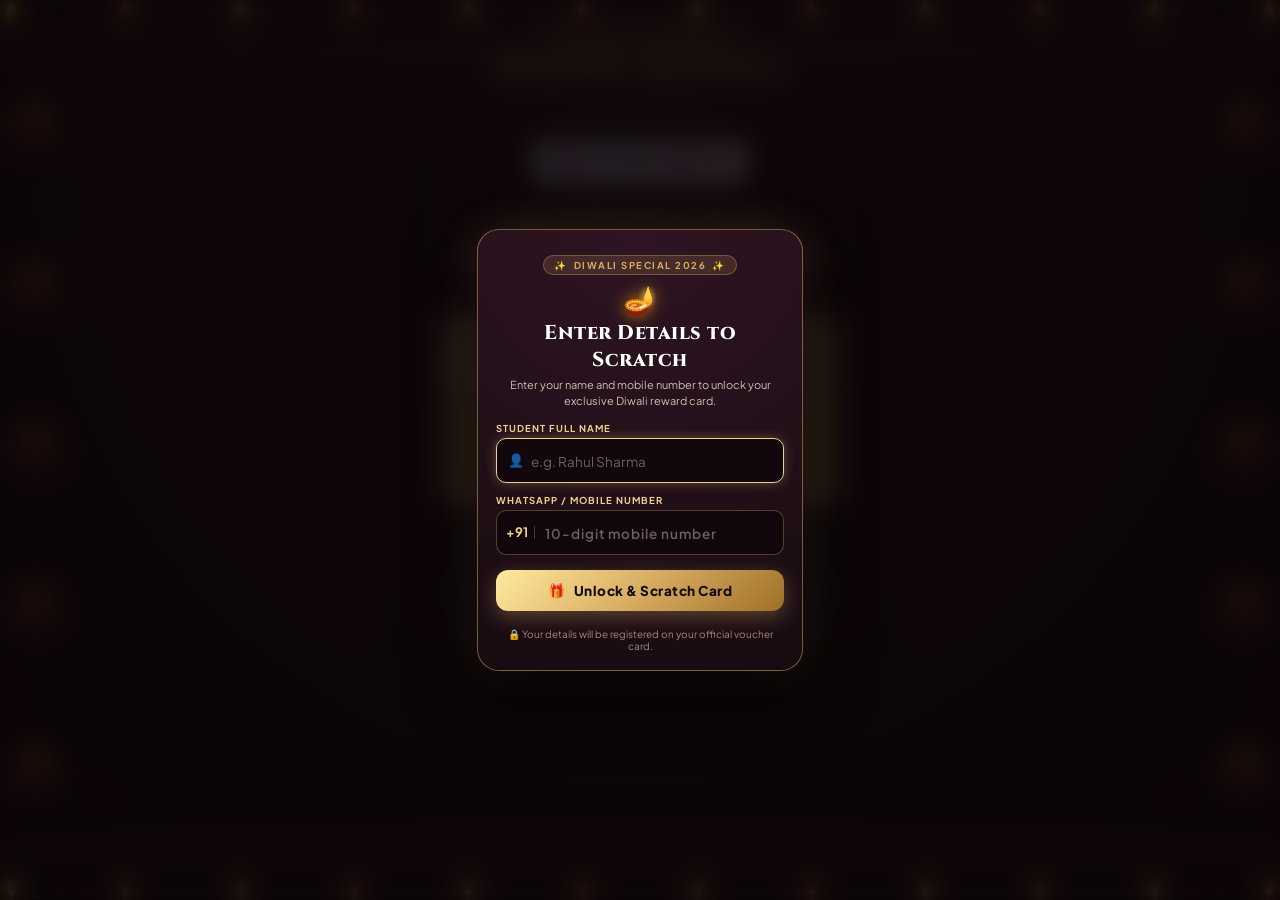
<file: index.html>
<!DOCTYPE html>
<html lang="en">
<head>
  <meta charset="UTF-8">
  <meta name="viewport" content="width=device-width, initial-scale=1.0, maximum-scale=1.0, user-scalable=no, viewport-fit=cover">
  <title>DIZITALADDA • DIWALI SPECIAL 2026</title>
  
  <!-- Premium Fonts -->
  <link rel="preconnect" href="https://fonts.googleapis.com">
  <link rel="preconnect" href="https://fonts.gstatic.com" crossorigin>
  <link href="https://fonts.googleapis.com/css2?family=Plus+Jakarta+Sans:wght@400;500;600;700;800&family=Cinzel:wght@600;700;800;900&display=swap" rel="stylesheet">
  
  <link rel="stylesheet" href="style.css">
</head>
<body>

  <!-- Master SVG Definitions for Realistic Diyas & Gradients -->
  <svg style="position: absolute; width: 0; height: 0; overflow: hidden;" aria-hidden="true">
    <defs>
      <!-- Radial Ambient Heat Halo -->
      <radialGradient id="diyaHalo" cx="50%" cy="40%" r="55%">
        <stop offset="0%" stop-color="#ff9900" stop-opacity="0.85"/>
        <stop offset="45%" stop-color="#ffb700" stop-opacity="0.4"/>
        <stop offset="100%" stop-color="#ff9900" stop-opacity="0"/>
      </radialGradient>
      
      <!-- Realistic Terracotta Clay Vessel -->
      <linearGradient id="clayVessel" x1="0" y1="0" x2="1" y2="1">
        <stop offset="0%" stop-color="#c85a32"/>
        <stop offset="35%" stop-color="#9a3c1c"/>
        <stop offset="70%" stop-color="#6e260f"/>
        <stop offset="100%" stop-color="#461406"/>
      </linearGradient>

      <!-- Ornamental Golden Rim Highlight -->
      <linearGradient id="goldRim" x1="0" y1="0" x2="1" y2="0">
        <stop offset="0%" stop-color="#ffea9f"/>
        <stop offset="50%" stop-color="#d8ad62"/>
        <stop offset="100%" stop-color="#996e28"/>
      </linearGradient>

      <!-- Deep Ghee Oil Reservoir -->
      <radialGradient id="oilPool" cx="50%" cy="50%" r="50%">
        <stop offset="0%" stop-color="#5a270a"/>
        <stop offset="70%" stop-color="#341304"/>
        <stop offset="100%" stop-color="#1c0901"/>
      </radialGradient>

      <!-- Realistic Layered Flame Gradients -->
      <linearGradient id="flameOuter" x1="0.5" y1="1" x2="0.5" y2="0">
        <stop offset="0%" stop-color="#ff1a00"/>
        <stop offset="35%" stop-color="#ff6a00"/>
        <stop offset="70%" stop-color="#ffaa00"/>
        <stop offset="100%" stop-color="#ffd54f"/>
      </linearGradient>

      <linearGradient id="flameInner" x1="0.5" y1="1" x2="0.5" y2="0">
        <stop offset="0%" stop-color="#ff9900"/>
        <stop offset="40%" stop-color="#ffe600"/>
        <stop offset="85%" stop-color="#ffffff"/>
        <stop offset="100%" stop-color="#ffffff"/>
      </linearGradient>

      <!-- Master Realistic Diya Symbol -->
      <g id="realisticDiyaMaster">
        <!-- Glow Aura -->
        <circle cx="30" cy="18" r="22" fill="url(#diyaHalo)" class="diya-aura-pulse"/>
        <!-- Soft Vessel Drop Shadow -->
        <ellipse cx="30" cy="44" rx="20" ry="4" fill="rgba(0,0,0,0.55)" filter="blur(2px)"/>
        <!-- Terracotta Clay Vessel Body -->
        <path d="M 8 28 C 10 44 50 44 52 28 C 50 25 40 23 30 23 C 20 23 10 25 8 28 Z" fill="url(#clayVessel)"/>
        <!-- Ornate Gold Rim Bead Line -->
        <path d="M 9 28 Q 30 32 51 28 Q 30 30 9 28 Z" fill="url(#goldRim)"/>
        <!-- Oil Cavity -->
        <ellipse cx="30" cy="25" rx="18" ry="4" fill="url(#oilPool)"/>
        <!-- Wick -->
        <path d="M 28 25 Q 29.5 20 30 18 Q 30.5 20 32 25 Z" fill="#1f0f04"/>
        <circle cx="30" cy="18" r="1.5" fill="#ff4000"/>
        <!-- Flickering Flame Group -->
        <g class="diya-flame-anim">
          <!-- Outer Flame -->
          <path d="M 30 3 C 25 10 23 15 26 21 C 28 24 32 24 34 21 C 37 15 35 10 30 3 Z" fill="url(#flameOuter)"/>
          <!-- Mid Flame -->
          <path d="M 30 7 C 27 12 26 15 28 19 C 29 21 31 21 32 19 C 34 15 33 12 30 7 Z" fill="url(#flameInner)"/>
          <!-- White-Hot Core -->
          <ellipse cx="30" cy="17" rx="1.5" ry="3.5" fill="#ffffff" opacity="0.95"/>
          <!-- Blue Oxygen Pocket -->
          <ellipse cx="30" cy="20.5" rx="3" ry="1.2" fill="rgba(60, 160, 255, 0.75)"/>
        </g>
      </g>
    </defs>
  </svg>

  <!-- Diwali Festive Lighting & Side Realistic Diyas -->
  <div class="diwali-all-lights" aria-hidden="true">
    
    <!-- TOP SIDE: Festive Golden Garlands with Micro Glow Lights -->
    <div class="diwali-lights-edge edge-top">
      <div class="lights-wire-h"></div>
      <div class="lights-track-h">
        <div class="light-unit bulb-gold"><span class="bulb-socket"></span><span class="bulb-glass"></span></div>
        <div class="light-unit bulb-amber"><span class="bulb-socket"></span><span class="bulb-glass"></span></div>
        <div class="light-unit bulb-gold"><span class="bulb-socket"></span><span class="bulb-glass"></span></div>
        <div class="light-unit bulb-amber"><span class="bulb-socket"></span><span class="bulb-glass"></span></div>
        <div class="light-unit bulb-gold"><span class="bulb-socket"></span><span class="bulb-glass"></span></div>
        <div class="light-unit bulb-amber"><span class="bulb-socket"></span><span class="bulb-glass"></span></div>
        <div class="light-unit bulb-gold"><span class="bulb-socket"></span><span class="bulb-glass"></span></div>
        <div class="light-unit bulb-amber"><span class="bulb-socket"></span><span class="bulb-glass"></span></div>
        <div class="light-unit bulb-gold"><span class="bulb-socket"></span><span class="bulb-glass"></span></div>
        <div class="light-unit bulb-amber"><span class="bulb-socket"></span><span class="bulb-glass"></span></div>
        <div class="light-unit bulb-gold"><span class="bulb-socket"></span><span class="bulb-glass"></span></div>
        <div class="light-unit bulb-amber"><span class="bulb-socket"></span><span class="bulb-glass"></span></div>
      </div>
    </div>

    <!-- BOTTOM SIDE: Festive Golden Garlands with Micro Glow Lights -->
    <div class="diwali-lights-edge edge-bottom">
      <div class="lights-wire-h"></div>
      <div class="lights-track-h">
        <div class="light-unit bulb-amber"><span class="bulb-socket"></span><span class="bulb-glass"></span></div>
        <div class="light-unit bulb-gold"><span class="bulb-socket"></span><span class="bulb-glass"></span></div>
        <div class="light-unit bulb-amber"><span class="bulb-socket"></span><span class="bulb-glass"></span></div>
        <div class="light-unit bulb-gold"><span class="bulb-socket"></span><span class="bulb-glass"></span></div>
        <div class="light-unit bulb-amber"><span class="bulb-socket"></span><span class="bulb-glass"></span></div>
        <div class="light-unit bulb-gold"><span class="bulb-socket"></span><span class="bulb-glass"></span></div>
        <div class="light-unit bulb-amber"><span class="bulb-socket"></span><span class="bulb-glass"></span></div>
        <div class="light-unit bulb-gold"><span class="bulb-socket"></span><span class="bulb-glass"></span></div>
        <div class="light-unit bulb-amber"><span class="bulb-socket"></span><span class="bulb-glass"></span></div>
        <div class="light-unit bulb-gold"><span class="bulb-socket"></span><span class="bulb-glass"></span></div>
        <div class="light-unit bulb-amber"><span class="bulb-socket"></span><span class="bulb-glass"></span></div>
        <div class="light-unit bulb-gold"><span class="bulb-socket"></span><span class="bulb-glass"></span></div>
      </div>
    </div>

    <!-- LEFT SIDE: Column of Realistic Glowing Diyas -->
    <div class="diwali-side-diyas side-left">
      <div class="side-diya-unit" style="--diya-delay: 0.0s;"><svg viewBox="0 0 60 50" class="side-diya-svg"><use href="#realisticDiyaMaster"/></svg></div>
      <div class="side-diya-unit" style="--diya-delay: 0.4s;"><svg viewBox="0 0 60 50" class="side-diya-svg"><use href="#realisticDiyaMaster"/></svg></div>
      <div class="side-diya-unit" style="--diya-delay: 0.2s;"><svg viewBox="0 0 60 50" class="side-diya-svg"><use href="#realisticDiyaMaster"/></svg></div>
      <div class="side-diya-unit" style="--diya-delay: 0.6s;"><svg viewBox="0 0 60 50" class="side-diya-svg"><use href="#realisticDiyaMaster"/></svg></div>
      <div class="side-diya-unit" style="--diya-delay: 0.3s;"><svg viewBox="0 0 60 50" class="side-diya-svg"><use href="#realisticDiyaMaster"/></svg></div>
    </div>

    <!-- RIGHT SIDE: Column of Realistic Glowing Diyas -->
    <div class="diwali-side-diyas side-right">
      <div class="side-diya-unit" style="--diya-delay: 0.1s;"><svg viewBox="0 0 60 50" class="side-diya-svg"><use href="#realisticDiyaMaster"/></svg></div>
      <div class="side-diya-unit" style="--diya-delay: 0.5s;"><svg viewBox="0 0 60 50" class="side-diya-svg"><use href="#realisticDiyaMaster"/></svg></div>
      <div class="side-diya-unit" style="--diya-delay: 0.3s;"><svg viewBox="0 0 60 50" class="side-diya-svg"><use href="#realisticDiyaMaster"/></svg></div>
      <div class="side-diya-unit" style="--diya-delay: 0.7s;"><svg viewBox="0 0 60 50" class="side-diya-svg"><use href="#realisticDiyaMaster"/></svg></div>
      <div class="side-diya-unit" style="--diya-delay: 0.2s;"><svg viewBox="0 0 60 50" class="side-diya-svg"><use href="#realisticDiyaMaster"/></svg></div>
    </div>

  </div>

  <canvas id="celebration-canvas"></canvas>

  <main class="page-container">

    <!-- Royal Festive Diwali Header: Replaces Diagonal Lines with Elegant HAPPY DIWALI -->
    <header class="festive-diwali-banner" aria-label="Diwali Special">
      <div class="diwali-greeting-pill">
        <span class="pill-sparkle">✨</span>
        <span class="pill-text">SHUBH DEEPAVALI</span>
        <span class="pill-sparkle">✨</span>
      </div>
      <h2 class="diwali-main-heading">HAPPY DIWALI</h2>
      <div class="diwali-ornament-divider">
        <span class="div-line left-line"></span>
        <span class="div-star">✦</span>
        <span class="div-line right-line"></span>
      </div>
    </header>

    <div class="card-scene">

      <div class="scratch-card-3d" id="scratch-card-3d">

        <!-- ================= CARD FRONT ================= -->
        <div class="card-face card-front" id="card-front">
          
          <!-- Card Top Branding with Official Logo -->
          <div class="front-header">
            <div class="brand-logo-wrap">
              <img src="logo.png" alt="DizitalAdda - India's Most Recommended Digital Marketing Institute" class="main-brand-logo">
            </div>
            <span class="sub-brand">DIWALI SPECIAL 2026</span>
            <h1 class="main-heading">SCRATCH &amp; WIN</h1>
            <p class="tagline">Your next career opportunity could be one scratch away!</p>

            <!-- Student Identity Badge (Shows name & mobile once registered) -->
            <div class="front-student-badge" id="front-student-badge" style="display: none;">
              <span class="fs-icon">👤</span>
              <span class="fs-name" id="front-student-name">Student</span>
              <span class="fs-sep">•</span>
              <span class="fs-phone" id="front-student-phone">+91 88106 06010</span>
            </div>
          </div>

          <!-- Scratch / Reward Center Container -->
          <div class="scratch-box-wrapper" id="scratch-box-wrapper">

            <!-- Revealed Reward Layer (Beneath Canvas) -->
            <div class="reward-content" id="reward-content">
              <div class="reward-badge-chip" id="reward-badge">CONGRATULATIONS!</div>
              <div class="reward-icon-display" id="reward-icon">🎁</div>
              <h2 class="reward-title" id="reward-title">Corporate Industry Visit</h2>
              <p class="reward-desc" id="reward-desc">
                You've Won an Exclusive Corporate Industry Visit + 4,000 Additional Skill Coins!
              </p>
              <div class="reward-coin-tag" id="reward-coin-tag">
                <span>🪙</span> <span id="reward-coin-val">+4,000 Skill Coins</span>
              </div>
              <div class="reward-id-pill" id="reward-id-pill">
                CARD ID: <strong id="front-card-id">DA-DW26-XXXX-XXXX</strong>
              </div>
            </div>

            <!-- Canvas Scratch Surface -->
            <div class="scratch-canvas-container" id="scratch-canvas-container">
              <canvas id="scratch-canvas"></canvas>
              
              <!-- Clean Minimal Overlay over Gold Foil -->
              <div class="scratch-pad-content" id="scratch-pad-content">
                <div class="gift-icon-box">
                  <svg class="gift-svg" viewBox="0 0 24 24" fill="none" stroke="currentColor" stroke-width="2" stroke-linecap="round" stroke-linejoin="round">
                    <polyline points="20 12 20 22 4 22 4 12"></polyline>
                    <rect x="2" y="7" width="20" height="5"></rect>
                    <line x1="12" y1="22" x2="12" y2="7"></line>
                    <path d="M12 7H7.5a2.5 2.5 0 0 1 0-5C11 2 12 7 12 7z"></path>
                    <path d="M12 7h4.5a2.5 2.5 0 0 0 0-5C13 2 12 7 12 7z"></path>
                  </svg>
                </div>
                <div class="scratch-label">SCRATCH HERE</div>
                <div class="scratch-subtext">Reveal your exclusive reward</div>
              </div>
            </div>

          </div>

          <!-- Card Bottom Text (Exactly as in Reference Image 1) -->
          <div class="front-footer">
            <h3 class="action-callout">REGISTER. SCRATCH. WIN.</h3>
            <p class="eligibility-notice">Valid for eligible new admissions from 1st November to 5th November 2026.</p>
          </div>

        </div>

        <!-- ================= CARD BACK ================= -->
        <div class="card-face card-back" id="card-back">
          
          <div class="back-inner">
            
            <div class="back-top-bar">
              <div class="back-brand-wrap">
                <img src="logo.png" alt="DizitalAdda" class="back-brand-logo">
                <span class="back-brand-text">OFFICIAL VOUCHER</span>
              </div>
              <span class="back-diwali-tag">🪔 DIWALI 2026</span>
            </div>

            <!-- Unique Scratch Card ID -->
            <div class="back-item id-item">
              <span class="item-label">UNIQUE SCRATCH CARD ID</span>
              <div class="id-row">
                <span class="id-value" id="back-scratch-id">DA-DW26-XXXX-XXXX</span>
                <button class="id-copy-btn" id="copy-card-id-btn">Copy</button>
              </div>
            </div>

            <!-- Student Name / Admission Reference -->
            <div class="back-item student-item">
              <div class="student-row">
                <div>
                  <span class="item-label">STUDENT NAME</span>
                  <div class="item-text" id="back-student-name">Eligible Candidate</div>
                </div>
                <div>
                  <span class="item-label">ADMISSION / MOBILE REF</span>
                  <div class="item-text" id="back-student-ref">ADM-2026-FESTIVE</div>
                </div>
              </div>
            </div>

            <!-- Won Benefit Summary -->
            <div class="back-item benefit-item">
              <span class="item-label">UNLOCKED REWARD</span>
              <div class="benefit-title" id="back-benefit-title">Corporate Industry Visit + 4,000 Coins</div>
            </div>

            <!-- Redemption Instructions -->
            <div class="back-item">
              <span class="item-label">REWARD REDEMPTION INSTRUCTIONS</span>
              <ol class="steps-list">
                <li>Take a screenshot of this voucher or note down your <strong>Unique Card ID</strong>.</li>
                <li>Show this card at the DizitalAdda admission desk or send to official WhatsApp at <strong>+91 88106 06010</strong>.</li>
                <li>Skill Coins &amp; complimentary benefits will be verified and mapped to your student profile upon enrollment.</li>
              </ol>
            </div>

            <!-- Last Date To Claim -->
            <div class="back-item deadline-item">
              <span class="item-label">LAST DATE TO CLAIM REWARD</span>
              <div class="deadline-highlight" id="back-deadline">5th November 2026</div>
            </div>

            <!-- Terms & Conditions (Official 19 Clauses) -->
            <div class="back-item tc-item">
              <span class="item-label">TERMS &amp; CONDITIONS</span>
              <ol class="tc-bullets">
                <li><strong>Offer Validity:</strong> The Diwali Scratch &amp; Win offer is valid from 1st November to 5th November 2026 only.</li>
                <li><strong>Eligible Programs:</strong> The offer is applicable to new admissions across Digital Marketing, Generative AI, Data Science, Data Analytics and other skill-based programs offered by DizitalAdda.</li>
                <li><strong>Reward Eligibility:</strong> Each scratch card entitles the winner to the specific reward mentioned on their card. Rewards are subject to successful course registration and applicable fee payment within the offer validity period.</li>
                <li><strong>Skill Coins:</strong> Skill Coins are non-transferable, non-refundable and cannot be exchanged or redeemed for cash. Their usage and redemption will be governed by DizitalAdda's Skill Coins policy.</li>
                <li><strong>AI Automation Classes:</strong> Complimentary AI Automation classes are subject to batch availability, scheduling and the institute's academic guidelines.</li>
                <li><strong>AI Training Certificate:</strong> The AI Training Certificate will be provided upon successful completion of the applicable training requirements.</li>
                <li><strong>Corporate Industry Visit:</strong> The corporate industry visit is subject to company permission, availability and scheduling by DizitalAdda. The visit date and venue will be communicated separately.</li>
                <li><strong>Ad Credits:</strong> Ad Credits are applicable only with the eligible Expert Program, with a maximum benefit of ₹5,000. The credits are subject to the institute's advertising credit policy and applicable usage conditions.</li>
                <li><strong>Ad Credit Usage:</strong> Ad Credits can only be used for eligible advertising campaigns. They are non-transferable and cannot be withdrawn, refunded or exchanged for cash.</li>
                <li><strong>Special Course Fee Offers:</strong> The ₹35,000 Advance Program and ₹65,000 Expert Program offers are applicable only to eligible programs and cannot be combined with any other discounts, offers or promotional benefits.</li>
                <li><strong>Referral Reward:</strong> The ₹5,000 referral cash reward is applicable only when the referred student successfully enrolls in an eligible Advance Skill Program and completes the required fee payment. The referral reward will be processed as per DizitalAdda's referral policy.</li>
                <li><strong>Silver Coin Reward:</strong> The Silver Coin reward consists of one 10-gram silver coin. The reward is non-transferable and cannot be exchanged for cash.</li>
                <li><strong>Diwali Gift Hamper:</strong> Gift hampers are subject to availability. The design, contents and distribution will be determined by DizitalAdda.</li>
                <li><strong>Lifetime Support:</strong> Lifetime Support refers to academic guidance and mentorship support provided by DizitalAdda. It does not guarantee placement, employment or a specific career outcome.</li>
                <li><strong>Non-Transferability:</strong> All scratch card rewards are intended for the eligible winner only and cannot be transferred to another individual.</li>
                <li><strong>Offer Combination:</strong> Only the specific reward mentioned on the winning scratch card will be applicable. Rewards cannot be combined with other promotional offers unless explicitly approved by DizitalAdda.</li>
                <li><strong>Redemption:</strong> All rewards must be claimed within the applicable offer validity period and as per the redemption instructions provided by DizitalAdda.</li>
                <li><strong>Modification Rights:</strong> DizitalAdda reserves the right to modify, amend or withdraw any offer in case of unforeseen circumstances, while respecting rewards already validly claimed.</li>
                <li><strong>Final Authority:</strong> All reward eligibility, verification and redemption matters will be subject to DizitalAdda's final approval and applicable campaign policies.</li>
              </ol>

              <div class="tc-diwali-wishes">
                <span class="wishes-diya">🪔</span>
                <span class="wishes-text">Happy Diwali! Celebrate the Festival of Lights with Skills, Opportunities &amp; Exciting Rewards at DizitalAdda!</span>
                <span class="wishes-diya">🪔</span>
              </div>
            </div>

            <!-- Flip Back Button -->
            <button class="flip-back-btn" id="flip-back-btn">
              <span>🔄</span> Flip to Front
            </button>

          </div>

        </div>

      </div>
    </div>

    <!-- Clean Bottom Action Bar (Appears when scratched) -->
    <div class="action-dock" id="action-dock" style="display: none;">
      <button class="dock-btn primary-dock-btn" id="claim-whatsapp-btn">
        <span>💬</span> Claim on WhatsApp
      </button>
      <button class="dock-btn secondary-dock-btn" id="toggle-flip-btn">
        <span>🔄</span> View Card Details / T&amp;C
      </button>
    </div>

  </main>

  <!-- Toast Message -->
  <div class="toast-bubble" id="toast-bubble">Notification</div>

  <!-- Student Registration Modal (Required before scratching) -->
  <div class="student-modal-backdrop" id="student-modal" style="display: none;">
    <div class="student-modal-box">
      <div class="modal-festive-badge">
        <span class="modal-sparkle">✨</span>
        <span>DIWALI SPECIAL 2026</span>
        <span class="modal-sparkle">✨</span>
      </div>
      <div class="modal-diya-icon">🪔</div>
      <h3 class="modal-title">Enter Details to Scratch</h3>
      <p class="modal-subtitle">Enter your name and mobile number to unlock your exclusive Diwali reward card.</p>
      
      <form class="modal-form" id="student-reg-form" onsubmit="return false;">
        <div class="form-group">
          <label class="form-label" for="input-student-name">STUDENT FULL NAME</label>
          <div class="input-wrap">
            <span class="input-icon">👤</span>
            <input 
              type="text" 
              id="input-student-name" 
              class="festive-input" 
              placeholder="e.g. Rahul Sharma" 
              autocomplete="name"
              required 
            />
          </div>
        </div>

        <div class="form-group">
          <label class="form-label" for="input-student-phone">WHATSAPP / MOBILE NUMBER</label>
          <div class="input-wrap phone-input-wrap">
            <span class="phone-prefix">+91</span>
            <input 
              type="tel" 
              id="input-student-phone" 
              class="festive-input phone-input" 
              placeholder="10-digit mobile number" 
              maxlength="10" 
              autocomplete="tel"
              pattern="[0-9]{10}"
              required 
            />
          </div>
        </div>

        <div class="modal-error" id="modal-error" style="display: none;"></div>

        <button type="submit" class="modal-submit-btn" id="modal-submit-btn">
          <span>🎁</span> Unlock &amp; Scratch Card
        </button>

        <p class="modal-privacy-note">🔒 Your details will be registered on your official voucher card.</p>
      </form>
    </div>
  </div>

  <script src="script.js"></script>
</body>
</html>
</file>
<file: style.css>
/* ==========================================================================
   DIZITALADDA • DIWALI SPECIAL 2026
   Minimalist, High-End Luxury Dark & Gold Mobile Aesthetic
   Matching Reference Design
   ========================================================================== */

:root {
  --bg-page: #150a0f;
  --bg-card: #201117;
  --bg-card-border: rgba(216, 173, 98, 0.22);
  --bg-scratch-pad: #d3a95d;
  
  --gold-primary: #d8ad62;
  --gold-bright: #ebd090;
  --gold-dark: #b88d44;
  --text-dark-brown: #382110;
  
  --text-white: #f5efe9;
  --text-muted: #bda89b;
  
  --font-heading: 'Cinzel', serif;
  --font-body: 'Plus Jakarta Sans', -apple-system, BlinkMacSystemFont, sans-serif;
  
  --radius-card: 22px;
  --radius-pad: 14px;
}

/* Reset */
*, *::before, *::after {
  box-sizing: border-box;
  margin: 0;
  padding: 0;
  -webkit-tap-highlight-color: transparent;
}

html, body {
  width: 100%;
  min-height: 100%;
  background-color: var(--bg-page);
  font-family: var(--font-body);
  color: var(--text-white);
  overflow-x: hidden;
  position: relative;
}

body {
  background: radial-gradient(circle at 50% 20%, #25121b 0%, #170b10 60%, #0d0508 100%);
  min-height: 100vh;
  margin: 0;
  padding: 0;
  overflow-x: hidden;
  position: relative;
}

/* ==========================================================================
   DIWALI FESTIVE FAIRY LIGHTS ON ALL SIDES (TOP, BOTTOM, LEFT, RIGHT)
   ========================================================================== */
.diwali-all-lights {
  position: fixed;
  inset: 0;
  pointer-events: none;
  z-index: 25;
  overflow: hidden;
}

.diwali-lights-edge {
  position: fixed;
  pointer-events: none;
  z-index: 25;
}

/* TOP SIDE */
.edge-top {
  top: 0;
  left: 0;
  right: 0;
  height: 42px;
  box-shadow: 0 10px 30px rgba(255, 170, 50, 0.2);
}

.lights-wire-h {
  position: absolute;
  top: 0;
  left: 0;
  right: 0;
  height: 12px;
  border-bottom: 2px solid #5a3a1f;
  border-radius: 0 0 50% 50% / 0 0 100% 100%;
  opacity: 0.8;
}

.lights-track-h {
  display: flex;
  justify-content: space-between;
  align-items: flex-start;
  padding: 0 6px;
  width: 100%;
}

/* BOTTOM SIDE (Mirrored Inward) */
.edge-bottom {
  bottom: 0;
  left: 0;
  right: 0;
  height: 42px;
  transform: rotate(180deg);
  box-shadow: 0 10px 30px rgba(255, 170, 50, 0.2);
}

/* ==========================================================================
   REALISTIC GLOWING DIYAS (SIDE BORDERS)
   ========================================================================== */
.diwali-side-diyas {
  position: fixed;
  top: 48px;
  bottom: 48px;
  width: 58px;
  display: flex;
  flex-direction: column;
  justify-content: space-around;
  align-items: center;
  pointer-events: none;
  z-index: 25;
}

.side-left {
  left: 6px;
}

.side-right {
  right: 6px;
}

.side-diya-unit {
  position: relative;
  width: 52px;
  height: 44px;
  filter: drop-shadow(0 0 10px rgba(255, 150, 0, 0.75));
  animation: diya-gentle-sway 3.2s infinite ease-in-out alternate;
  animation-delay: var(--diya-delay, 0s);
}

.side-diya-svg {
  width: 100%;
  height: 100%;
  display: block;
}

.diya-aura-pulse {
  animation: diya-aura-flicker 2s infinite ease-in-out alternate;
  animation-delay: var(--diya-delay, 0s);
  transform-origin: 30px 18px;
}

.diya-flame-anim {
  animation: diya-flame-flicker 1.6s infinite ease-in-out alternate;
  animation-delay: var(--diya-delay, 0s);
  transform-origin: 30px 22px;
}

@keyframes diya-flame-flicker {
  0% {
    transform: scale(0.92, 0.95) rotate(-1.5deg);
    filter: brightness(0.95);
  }
  30% {
    transform: scale(1.08, 1.05) rotate(1.2deg);
    filter: brightness(1.2);
  }
  60% {
    transform: scale(0.96, 1.02) rotate(-0.8deg);
    filter: brightness(1.05);
  }
  100% {
    transform: scale(1.04, 0.97) rotate(2deg);
    filter: brightness(1.15);
  }
}

@keyframes diya-aura-flicker {
  0%, 100% {
    opacity: 0.7;
    transform: scale(0.92);
  }
  50% {
    opacity: 1;
    transform: scale(1.14);
  }
}

@keyframes diya-gentle-sway {
  0% { transform: translateY(0); }
  100% { transform: translateY(3px); }
}

/* Common Bulb Unit */
.light-unit {
  position: relative;
  display: flex;
  flex-direction: column;
  align-items: center;
  transform-origin: top center;
  animation: bulb-sway 3s infinite ease-in-out alternate;
}

.light-unit:nth-child(even) {
  animation-duration: 2.5s;
  animation-delay: 0.3s;
}

.light-unit:nth-child(3n) {
  animation-duration: 3.2s;
  animation-delay: 0.7s;
}

.bulb-socket {
  width: 5px;
  height: 4px;
  background: #8c602a;
  border-radius: 2px 2px 0 0;
  z-index: 2;
}

.bulb-glass {
  width: 11px;
  height: 17px;
  border-radius: 50% 50% 50% 50% / 60% 60% 40% 40%;
  z-index: 1;
  transition: all 0.3s ease;
}

/* Fairy Bulb Color Variants & Authentic Diwali Glows */
.bulb-gold .bulb-glass {
  background: radial-gradient(circle at 35% 35%, #fffde6 0%, #ffd700 60%, #cc9900 100%);
  box-shadow: 0 0 12px 3px rgba(255, 215, 0, 0.8), 0 0 24px rgba(255, 215, 0, 0.4);
  animation: bulb-twinkle 1.8s infinite ease-in-out alternate;
}

.bulb-red .bulb-glass {
  background: radial-gradient(circle at 35% 35%, #ffe6eb 0%, #ff2e5b 60%, #b30027 100%);
  box-shadow: 0 0 12px 3px rgba(255, 46, 91, 0.75), 0 0 24px rgba(255, 46, 91, 0.35);
  animation: bulb-twinkle 1.5s infinite ease-in-out alternate 0.3s;
}

.bulb-amber .bulb-glass {
  background: radial-gradient(circle at 35% 35%, #fff3e6 0%, #ff9100 60%, #c46800 100%);
  box-shadow: 0 0 12px 3px rgba(255, 145, 0, 0.8), 0 0 24px rgba(255, 145, 0, 0.4);
  animation: bulb-twinkle 2.1s infinite ease-in-out alternate 0.6s;
}

.bulb-green .bulb-glass {
  background: radial-gradient(circle at 35% 35%, #e6fff2 0%, #00e676 60%, #00994c 100%);
  box-shadow: 0 0 12px 3px rgba(0, 230, 118, 0.75), 0 0 24px rgba(0, 230, 118, 0.35);
  animation: bulb-twinkle 1.7s infinite ease-in-out alternate 0.9s;
}

.bulb-cyan .bulb-glass {
  background: radial-gradient(circle at 35% 35%, #e6f9ff 0%, #00d4ff 60%, #008cb3 100%);
  box-shadow: 0 0 12px 3px rgba(0, 212, 255, 0.75), 0 0 24px rgba(0, 212, 255, 0.35);
  animation: bulb-twinkle 1.9s infinite ease-in-out alternate 0.5s;
}

@keyframes bulb-sway {
  0% { transform: rotate(-3deg); }
  100% { transform: rotate(3deg); }
}

@keyframes bulb-twinkle {
  0%, 100% { opacity: 0.85; filter: brightness(0.95); }
  50% { opacity: 1; filter: brightness(1.25); }
}

/* Mobile fine-tuning for all-around lights */
@media (max-width: 768px) {
  .edge-top, .edge-bottom {
    height: 32px;
  }
  .edge-left, .edge-right {
    top: 30px;
    bottom: 30px;
    width: 24px;
  }
  .bulb-glass {
    width: 9px;
    height: 14px;
  }
  .bulb-socket {
    width: 4px;
    height: 3px;
  }
}

/* Subtle Celebration / Fireworks Canvas */
#celebration-canvas {
  position: fixed;
  inset: 0;
  width: 100vw;
  height: 100vh;
  pointer-events: none;
  z-index: 10;
}

/* Mobile Viewport Shell */
.page-container {
  width: 100%;
  max-width: 440px;
  display: flex;
  flex-direction: column;
  align-items: center;
  position: relative;
  z-index: 2;
  margin: 0 auto;
  padding-top: 24px;
}

/* ==========================================================================
   3D CARD SCENE
   ========================================================================== */
.card-scene {
  width: 100%;
  perspective: 1400px;
  position: relative;
  z-index: 2;
}

.scratch-card-3d {
  width: 100%;
  height: 520px;
  position: relative;
  z-index: 2;
  transform-style: preserve-3d;
  transition: transform 0.8s cubic-bezier(0.175, 0.885, 0.32, 1.275);
  border-radius: var(--radius-card);
}

.scratch-card-3d.flipped {
  transform: rotateY(180deg);
}

/* Shared Card Face Styling - Flattened for iOS Safari 3D compatibility */
.card-face {
  position: absolute;
  top: 0;
  left: 0;
  width: 100%;
  height: 100%;
  background: var(--bg-card);
  border: 1px solid var(--bg-card-border);
  border-radius: var(--radius-card);
  box-shadow: 0 16px 40px rgba(0, 0, 0, 0.65), 0 0 30px rgba(216, 173, 98, 0.08);
  backface-visibility: hidden;
  -webkit-backface-visibility: hidden;
  transform-style: flat;
  -webkit-transform-style: flat;
  overflow: hidden;
  display: flex;
  flex-direction: column;
}

/* Strict visibility toggling to eliminate iOS Safari 3D ghosting & touch freeze */
.scratch-card-3d.flipped .card-front {
  visibility: hidden !important;
  opacity: 0 !important;
  pointer-events: none !important;
  z-index: 1 !important;
}

.scratch-card-3d.flipped .card-back {
  visibility: visible !important;
  opacity: 1 !important;
  pointer-events: auto !important;
  z-index: 10 !important;
  transform: rotateY(180deg) translateZ(1px) !important;
  -webkit-transform: rotateY(180deg) translateZ(1px) !important;
}

.scratch-card-3d:not(.flipped) .card-back {
  visibility: hidden !important;
  opacity: 0 !important;
  pointer-events: none !important;
  z-index: 1 !important;
}

.scratch-card-3d:not(.flipped) .card-front {
  visibility: visible !important;
  opacity: 1 !important;
  pointer-events: auto !important;
  z-index: 10 !important;
  transform: rotateY(0deg) translateZ(1px);
  -webkit-transform: rotateY(0deg) translateZ(1px);
}

/* ==========================================================================
   CARD FRONT (Matches Reference Image 1)
   ========================================================================== */
.card-front {
  padding: 24px 20px 20px;
  justify-content: space-between;
  text-align: center;
}

/* Header Section */
.front-header {
  display: flex;
  flex-direction: column;
  align-items: center;
  gap: 3px;
}

.brand-logo-wrap {
  display: flex;
  justify-content: center;
  align-items: center;
  margin-bottom: 2px;
}

.main-brand-logo {
  width: 100%;
  max-width: 215px;
  height: auto;
  display: block;
  background: rgba(255, 255, 255, 0.95);
  padding: 5px 12px;
  border-radius: 10px;
  box-shadow: 0 4px 15px rgba(0, 0, 0, 0.4), 0 0 12px rgba(216, 173, 98, 0.25);
}

.sub-brand {
  font-family: var(--font-body);
  font-size: 10px;
  font-weight: 700;
  letter-spacing: 2px;
  color: var(--gold-primary);
  text-transform: uppercase;
  margin-top: 3px;
}

.main-heading {
  font-family: var(--font-heading);
  font-size: 26px;
  font-weight: 800;
  letter-spacing: 1px;
  color: var(--gold-primary);
  margin-top: 2px;
  line-height: 1.15;
}

.tagline {
  font-size: 13.5px;
  font-weight: 400;
  color: var(--text-white);
  margin-top: 4px;
  line-height: 1.35;
  opacity: 0.95;
}

/* ==========================================================================
   SCRATCH BOX / REWARD LAYER (Center Pad)
   ========================================================================== */
.scratch-box-wrapper {
  position: relative;
  width: 100%;
  height: 190px;
  border-radius: var(--radius-pad);
  overflow: hidden;
  margin: 12px 0;
  background: #170b10;
  box-shadow: inset 0 2px 10px rgba(0, 0, 0, 0.6);
}

/* Revealed Reward Layer (Underneath Canvas) */
.reward-content {
  position: absolute;
  inset: 0;
  background: radial-gradient(circle at 50% 40%, #2f1520 0%, #180a11 100%);
  border: 1px solid rgba(216, 173, 98, 0.35);
  border-radius: var(--radius-pad);
  padding: 12px 14px;
  display: flex;
  flex-direction: column;
  align-items: center;
  justify-content: center;
  text-align: center;
  z-index: 1;
}

.reward-badge-chip {
  font-family: var(--font-body);
  font-size: 11px;
  font-weight: 800;
  letter-spacing: 1.5px;
  color: var(--gold-primary);
  text-transform: uppercase;
  margin-bottom: 2px;
}

.reward-icon-display {
  font-size: 32px;
  margin: 2px 0;
  line-height: 1;
}

.reward-title {
  font-family: var(--font-body);
  font-size: 17px;
  font-weight: 700;
  color: #ffffff;
  margin: 2px 0 3px;
  line-height: 1.2;
}

.reward-desc {
  font-size: 11.5px;
  font-weight: 500;
  color: #edd9c8;
  line-height: 1.35;
  max-width: 95%;
  white-space: pre-line;
}

.reward-coin-tag {
  display: inline-flex;
  align-items: center;
  gap: 5px;
  background: rgba(216, 173, 98, 0.16);
  border: 1px solid rgba(216, 173, 98, 0.4);
  color: var(--gold-bright);
  font-size: 11px;
  font-weight: 700;
  padding: 3px 10px;
  border-radius: 12px;
  margin-top: 6px;
}

.reward-id-pill {
  font-size: 9.5px;
  color: var(--text-muted);
  letter-spacing: 0.8px;
  margin-top: 4px;
  font-family: monospace;
}

.reward-id-pill strong {
  color: var(--gold-primary);
}

/* Canvas Scratch Pad Overlay */
.scratch-canvas-container {
  position: absolute;
  inset: 0;
  border-radius: var(--radius-pad);
  overflow: hidden;
  z-index: 2;
  touch-action: none; /* Prevents mobile drag/scroll while scratching */
  transition: opacity 0.5s ease;
}

.scratch-canvas-container.hidden {
  display: none !important;
  opacity: 0;
  pointer-events: none;
}

#scratch-canvas {
  width: 100%;
  height: 100%;
  display: block;
  cursor: grab;
}

#scratch-canvas:active {
  cursor: grabbing;
}

/* Minimalist Golden Pad Content (Shown before scratching) */
.scratch-pad-content {
  position: absolute;
  inset: 0;
  display: flex;
  flex-direction: column;
  align-items: center;
  justify-content: center;
  pointer-events: none;
  z-index: 3;
  transition: opacity 0.3s ease;
}

.scratch-pad-content.fade {
  opacity: 0;
}

.gift-icon-box {
  width: 32px;
  height: 32px;
  display: flex;
  align-items: center;
  justify-content: center;
  margin-bottom: 6px;
}

.gift-svg {
  width: 28px;
  height: 28px;
  color: var(--text-dark-brown);
}

.scratch-label {
  font-size: 15px;
  font-weight: 800;
  letter-spacing: 1.5px;
  color: var(--text-dark-brown);
  text-transform: uppercase;
}

.scratch-subtext {
  font-size: 12px;
  font-weight: 500;
  color: #4f2f18;
  margin-top: 3px;
}

/* Footer Section */
.front-footer {
  display: flex;
  flex-direction: column;
  align-items: center;
  gap: 4px;
  padding-top: 4px;
}

.action-callout {
  font-size: 14px;
  font-weight: 800;
  letter-spacing: 1.6px;
  color: var(--gold-primary);
  text-transform: uppercase;
}

.eligibility-notice {
  font-size: 11.5px;
  font-weight: 400;
  color: var(--text-white);
  line-height: 1.35;
  opacity: 0.9;
}

/* ==========================================================================
   CARD BACK (Official Voucher - Clean Minimal Dark Luxury)
   ========================================================================== */
.card-back {
  transform: rotateY(180deg) translateZ(1px);
  -webkit-transform: rotateY(180deg) translateZ(1px);
  padding: 18px 16px;
}

.back-inner {
  height: 100%;
  overflow-y: scroll !important;
  -webkit-overflow-scrolling: touch !important;
  touch-action: pan-y !important;
  overscroll-behavior-y: contain;
  display: flex;
  flex-direction: column;
  gap: 8px;
  padding-right: 4px;
  position: relative;
  z-index: 15;
}

.back-inner::-webkit-scrollbar {
  width: 4px;
}

.back-inner::-webkit-scrollbar-track {
  background: rgba(0, 0, 0, 0.25);
  border-radius: 4px;
}

.back-inner::-webkit-scrollbar-thumb {
  background: rgba(216, 173, 98, 0.5);
  border-radius: 4px;
}

.back-top-bar {
  display: flex;
  align-items: center;
  justify-content: space-between;
  border-bottom: 1px solid rgba(216, 173, 98, 0.25);
  padding-bottom: 6px;
}

.back-brand-wrap {
  display: flex;
  align-items: center;
  gap: 8px;
}

.back-brand-logo {
  max-width: 95px;
  height: auto;
  display: block;
  background: rgba(255, 255, 255, 0.94);
  padding: 2px 6px;
  border-radius: 5px;
}

.back-brand-text {
  font-size: 8.5px;
  font-weight: 700;
  letter-spacing: 1px;
  color: var(--gold-primary);
}

.back-diwali-tag {
  font-size: 10px;
  color: var(--gold-bright);
}

.back-item {
  background: rgba(15, 6, 10, 0.7);
  border: 1px solid rgba(216, 173, 98, 0.18);
  border-radius: 8px;
  padding: 8px 10px;
  text-align: left;
}

.item-label {
  display: block;
  font-size: 9px;
  font-weight: 700;
  letter-spacing: 1px;
  color: var(--gold-primary);
  text-transform: uppercase;
  margin-bottom: 4px;
}

.id-row {
  display: flex;
  align-items: center;
  justify-content: space-between;
  background: #0d0408;
  border: 1px solid rgba(216, 173, 98, 0.35);
  border-radius: 6px;
  padding: 5px 8px;
}

.id-value {
  font-family: monospace;
  font-size: 13.5px;
  font-weight: 800;
  color: var(--gold-bright);
  letter-spacing: 1.5px;
}

.id-copy-btn {
  background: rgba(216, 173, 98, 0.2);
  border: 1px solid var(--gold-primary);
  color: #ffffff;
  font-size: 10px;
  font-weight: 700;
  padding: 2px 8px;
  border-radius: 4px;
  cursor: pointer;
}

.student-row {
  display: grid;
  grid-template-columns: 1fr 1fr;
  gap: 8px;
}

.item-text {
  font-size: 11.5px;
  font-weight: 600;
  color: #ffffff;
}

.benefit-title {
  font-size: 12px;
  font-weight: 700;
  color: var(--gold-bright);
}

.steps-list {
  padding-left: 16px;
  font-size: 10.5px;
  color: #dfd0c4;
  line-height: 1.45;
  display: flex;
  flex-direction: column;
  gap: 3px;
}

.steps-list strong {
  color: var(--gold-bright);
}

.deadline-highlight {
  font-size: 12px;
  font-weight: 700;
  color: #ffffff;
}

.tc-bullets {
  padding-left: 16px;
  font-size: 9.8px;
  color: #cbbab0;
  line-height: 1.45;
  display: flex;
  flex-direction: column;
  gap: 6px;
  margin: 0;
}

.tc-bullets li {
  padding-left: 2px;
}

.tc-bullets strong {
  color: var(--gold-bright);
  font-weight: 700;
}

.tc-diwali-wishes {
  margin-top: 10px;
  padding: 8px 10px;
  background: linear-gradient(135deg, rgba(216, 173, 98, 0.12), rgba(255, 234, 159, 0.05));
  border: 1px solid rgba(216, 173, 98, 0.35);
  border-radius: 8px;
  text-align: center;
  font-size: 10px;
  font-weight: 600;
  font-style: italic;
  color: #ffea9f;
  line-height: 1.4;
  display: flex;
  align-items: center;
  justify-content: center;
  gap: 6px;
  box-shadow: 0 2px 10px rgba(0, 0, 0, 0.3);
}

.wishes-diya {
  font-size: 13px;
  filter: drop-shadow(0 0 4px rgba(255, 170, 0, 0.6));
}

.wishes-text {
  flex: 1;
}

.flip-back-btn {
  background: linear-gradient(135deg, var(--gold-primary), var(--gold-dark));
  border: none;
  color: #1a0c12;
  font-size: 12px;
  font-weight: 800;
  padding: 8px 12px;
  border-radius: 8px;
  cursor: pointer;
  display: flex;
  align-items: center;
  justify-content: center;
  gap: 6px;
  margin-top: 4px;
}

/* ==========================================================================
   CLEAN ACTION DOCK (Appears when scratched)
   ========================================================================== */
.action-dock {
  width: 100%;
  display: grid;
  grid-template-columns: 1fr 1fr;
  gap: 10px;
  margin-top: 14px;
  animation: fade-up 0.4s ease forwards;
}

.dock-btn {
  border: none;
  border-radius: 12px;
  padding: 11px 10px;
  font-size: 12.5px;
  font-weight: 700;
  display: flex;
  align-items: center;
  justify-content: center;
  gap: 6px;
  cursor: pointer;
  transition: transform 0.15s ease, filter 0.2s ease;
}

.dock-btn:active {
  transform: scale(0.97);
}

.primary-dock-btn {
  background: #25d366;
  color: #ffffff;
  box-shadow: 0 4px 14px rgba(37, 211, 102, 0.3);
}

.secondary-dock-btn {
  background: rgba(216, 173, 98, 0.15);
  border: 1px solid var(--gold-primary);
  color: var(--gold-bright);
}

/* ==========================================================================
   ROYAL FESTIVE DIWALI HEADER (Replaces Diagonal Lines with HAPPY DIWALI)
   ========================================================================== */
.festive-diwali-banner {
  display: flex;
  flex-direction: column;
  align-items: center;
  text-align: center;
  margin-bottom: 12px;
  z-index: 2;
  position: relative;
}

.diwali-greeting-pill {
  display: inline-flex;
  align-items: center;
  gap: 7px;
  background: rgba(216, 173, 98, 0.14);
  border: 1px solid rgba(216, 173, 98, 0.35);
  padding: 4px 14px;
  border-radius: 20px;
  color: var(--gold-bright);
  font-size: 11px;
  font-weight: 700;
  letter-spacing: 2px;
  text-transform: uppercase;
  margin-bottom: 4px;
  box-shadow: 0 0 16px rgba(255, 170, 0, 0.2);
}

.pill-sparkle {
  color: var(--gold-primary);
  font-size: 11px;
}

.diwali-main-heading {
  font-family: var(--font-heading);
  font-size: 32px;
  font-weight: 900;
  letter-spacing: 3px;
  background: linear-gradient(180deg, #ffffff 0%, #ffea9f 30%, #d8ad62 70%, #996e28 100%);
  -webkit-background-clip: text;
  -webkit-text-fill-color: transparent;
  line-height: 1.1;
  filter: drop-shadow(0 2px 10px rgba(0, 0, 0, 0.9)) drop-shadow(0 0 20px rgba(255, 180, 0, 0.45));
}

.diwali-ornament-divider {
  display: flex;
  align-items: center;
  justify-content: center;
  gap: 10px;
  margin-top: 5px;
  width: 100%;
  max-width: 200px;
}

.div-line {
  flex: 1;
  height: 1px;
  background: linear-gradient(90deg, transparent, var(--gold-primary));
}

.right-line {
  background: linear-gradient(90deg, var(--gold-primary), transparent);
}

.div-star {
  color: var(--gold-bright);
  font-size: 10px;
  text-shadow: 0 0 8px rgba(255, 215, 0, 0.8);
}

/* ==========================================================================
   REALISTIC 3D REWARD ICONS (For All 11 Offers)
   ========================================================================== */
.reward-icon-display {
  width: 90px;
  height: 64px;
  display: flex;
  align-items: center;
  justify-content: center;
  margin: 1px 0 3px;
}

.realistic-reward-icon {
  width: 100%;
  height: 100%;
  display: flex;
  align-items: center;
  justify-content: center;
  animation: reward-icon-float 3s infinite ease-in-out alternate;
}

.real-svg {
  width: 100%;
  height: 100%;
  max-height: 64px;
  display: block;
}

@keyframes reward-icon-float {
  0% { transform: translateY(0) scale(0.98); }
  100% { transform: translateY(-3px) scale(1.02); }
}

.silver-coin-icon {
  filter: drop-shadow(0 0 14px rgba(255, 255, 255, 0.5)) drop-shadow(0 4px 12px rgba(0, 0, 0, 0.85));
}

.hamper-icon {
  filter: drop-shadow(0 0 14px rgba(255, 180, 50, 0.45)) drop-shadow(0 4px 10px rgba(0, 0, 0, 0.8));
}

.cash-bundle-icon {
  filter: drop-shadow(0 0 14px rgba(76, 175, 125, 0.4)) drop-shadow(0 4px 10px rgba(0, 0, 0, 0.8));
}

.ai-icon-glow {
  filter: drop-shadow(0 0 16px rgba(0, 229, 255, 0.55)) drop-shadow(0 4px 10px rgba(0, 0, 0, 0.8));
}

/* Tablet & Mobile Responsiveness */
@media (max-width: 1100px) {
  .diwali-side-diyas {
    width: 48px;
  }
  .side-diya-unit {
    width: 44px;
    height: 38px;
  }
}

@media (max-width: 768px) {
  .page-container {
    margin: 0 auto;
    padding-top: 10px;
    max-width: 326px;
    padding-left: 4px;
    padding-right: 4px;
  }
  .diwali-side-diyas {
    width: 30px;
    top: 42px;
    bottom: 42px;
  }
  .side-left {
    left: 2px;
  }
  .side-right {
    right: 2px;
  }
  .side-diya-unit {
    width: 28px;
    height: 24px;
  }
  .diwali-main-heading {
    font-size: 24px;
    letter-spacing: 2px;
  }
  .diwali-greeting-pill {
    font-size: 9px;
    padding: 3px 9px;
  }
  .scratch-card-3d {
    height: 500px;
  }
}

@media (max-width: 380px) {
  .page-container {
    max-width: 295px;
  }
  .diwali-side-diyas {
    width: 25px;
  }
  .side-diya-unit {
    width: 24px;
    height: 20px;
  }
  .diwali-main-heading {
    font-size: 20px;
    letter-spacing: 1px;
  }
}

/* ==========================================================================
   TOAST MESSAGE
   ========================================================================== */
.toast-bubble {
  position: fixed;
  bottom: 24px;
  left: 50%;
  transform: translateX(-50%) translateY(70px);
  background: #25121b;
  border: 1px solid var(--gold-primary);
  color: #ffffff;
  font-size: 12px;
  font-weight: 600;
  padding: 8px 16px;
  border-radius: 20px;
  box-shadow: 0 8px 24px rgba(0, 0, 0, 0.8);
  pointer-events: none;
  opacity: 0;
  transition: all 0.3s ease;
  z-index: 1000;
}

.toast-bubble.show {
  transform: translateX(-50%) translateY(0);
  opacity: 1;
}

@keyframes fade-up {
  from { opacity: 0; transform: translateY(10px); }
  to { opacity: 1; transform: translateY(0); }
}

/* Small mobile screens */
@media (max-width: 360px) {
  .scratch-card-3d {
    height: 490px;
  }
  .scratch-box-wrapper {
    height: 165px;
  }
  .main-heading {
    font-size: 21px;
  }
  .main-brand-logo {
    max-width: 175px;
  }
  .tagline {
    font-size: 11px;
  }
}

/* ==========================================================================
   STUDENT IDENTITY BADGE (FRONT)
   ========================================================================== */
.front-student-badge {
  display: inline-flex;
  align-items: center;
  gap: 5px;
  background: rgba(216, 173, 98, 0.14);
  border: 1px solid rgba(216, 173, 98, 0.35);
  border-radius: 20px;
  padding: 3px 10px;
  margin-top: 4px;
  font-size: 10.5px;
  color: #ffea9f;
  box-shadow: 0 2px 8px rgba(0, 0, 0, 0.3);
}

.front-student-badge .fs-icon {
  font-size: 11px;
}

.front-student-badge .fs-name {
  font-weight: 700;
  color: #ffffff;
}

.front-student-badge .fs-sep {
  color: rgba(216, 173, 98, 0.6);
  font-size: 9px;
}

.front-student-badge .fs-phone {
  font-weight: 600;
  color: #ebd090;
}

/* ==========================================================================
   STUDENT REGISTRATION MODAL
   ========================================================================== */
.student-modal-backdrop {
  position: fixed;
  inset: 0;
  z-index: 99999;
  background: rgba(12, 5, 8, 0.88);
  backdrop-filter: blur(12px);
  -webkit-backdrop-filter: blur(12px);
  display: flex;
  align-items: center;
  justify-content: center;
  padding: 16px;
  animation: modal-fade-in 0.3s cubic-bezier(0.16, 1, 0.3, 1) forwards;
}

@keyframes modal-fade-in {
  from { opacity: 0; }
  to { opacity: 1; }
}

.student-modal-box {
  width: 100%;
  max-width: 326px;
  background: radial-gradient(circle at 50% 0%, #2f1523 0%, #170b10 100%);
  border: 1.5px solid rgba(216, 173, 98, 0.5);
  border-radius: 22px;
  padding: 22px 18px 18px;
  box-shadow: 0 24px 70px rgba(0, 0, 0, 0.9), 0 0 40px rgba(216, 173, 98, 0.2);
  text-align: center;
  position: relative;
  animation: modal-pop-up 0.35s cubic-bezier(0.175, 0.885, 0.32, 1.275) forwards;
}

@keyframes modal-pop-up {
  from { transform: scale(0.88); opacity: 0; }
  to { transform: scale(1); opacity: 1; }
}

.modal-festive-badge {
  display: inline-flex;
  align-items: center;
  gap: 6px;
  background: rgba(216, 173, 98, 0.15);
  border: 1px solid rgba(216, 173, 98, 0.35);
  border-radius: 20px;
  padding: 3px 10px;
  font-size: 9.5px;
  font-weight: 700;
  letter-spacing: 1.5px;
  color: var(--gold-primary);
  margin-bottom: 6px;
}

.modal-diya-icon {
  font-size: 28px;
  margin-bottom: 2px;
  filter: drop-shadow(0 0 8px rgba(255, 170, 0, 0.7));
}

.modal-title {
  font-family: var(--font-heading);
  font-size: 20px;
  font-weight: 800;
  color: #ffffff;
  margin: 0 0 4px;
  letter-spacing: 0.5px;
}

.modal-subtitle {
  font-size: 11px;
  color: #dfd0c4;
  line-height: 1.4;
  margin: 0 0 14px;
  opacity: 0.9;
}

.modal-form {
  display: flex;
  flex-direction: column;
  gap: 11px;
  text-align: left;
}

.form-group {
  display: flex;
  flex-direction: column;
  gap: 4px;
}

.form-label {
  font-size: 9.5px;
  font-weight: 700;
  letter-spacing: 1px;
  color: #ebd090;
  text-transform: uppercase;
}

.input-wrap {
  position: relative;
  display: flex;
  align-items: center;
}

.input-icon {
  position: absolute;
  left: 12px;
  font-size: 13px;
  pointer-events: none;
  opacity: 0.75;
}

.festive-input {
  width: 100%;
  background: rgba(10, 4, 7, 0.65);
  border: 1px solid rgba(216, 173, 98, 0.35);
  border-radius: 10px;
  padding: 11px 12px 11px 34px;
  font-size: 16px; /* Prevents auto-zoom on iOS Safari */
  font-family: var(--font-body);
  color: #ffffff;
  outline: none;
  transition: all 0.25s ease;
  box-sizing: border-box;
}

.festive-input::placeholder {
  color: rgba(223, 208, 196, 0.45);
  font-size: 13.5px;
}

.festive-input:focus {
  border-color: var(--gold-bright);
  background: rgba(15, 6, 11, 0.85);
  box-shadow: 0 0 12px rgba(216, 173, 98, 0.35);
}

.phone-input-wrap .phone-prefix {
  position: absolute;
  left: 10px;
  font-size: 13px;
  font-weight: 700;
  color: #ebd090;
  pointer-events: none;
  padding-right: 6px;
  border-right: 1px solid rgba(216, 173, 98, 0.3);
  line-height: 1;
}

.festive-input.phone-input {
  padding-left: 48px;
  letter-spacing: 1px;
  font-weight: 600;
}

.modal-error {
  background: rgba(255, 75, 75, 0.15);
  border: 1px solid rgba(255, 75, 75, 0.4);
  color: #ff9999;
  font-size: 11px;
  font-weight: 600;
  padding: 7px 10px;
  border-radius: 8px;
  text-align: center;
  animation: shake 0.3s ease;
}

@keyframes shake {
  0%, 100% { transform: translateX(0); }
  25% { transform: translateX(-4px); }
  75% { transform: translateX(4px); }
}

.modal-submit-btn {
  background: linear-gradient(135deg, #ffea9f 0%, #d8ad62 50%, #9e6f28 100%);
  border: none;
  border-radius: 12px;
  color: #170a10;
  font-family: var(--font-body);
  font-size: 13.5px;
  font-weight: 800;
  letter-spacing: 0.5px;
  padding: 12px 16px;
  cursor: pointer;
  display: flex;
  align-items: center;
  justify-content: center;
  gap: 8px;
  box-shadow: 0 6px 20px rgba(216, 173, 98, 0.35);
  transition: all 0.25s ease;
  margin-top: 4px;
}

.modal-submit-btn:active {
  transform: scale(0.97);
  box-shadow: 0 2px 10px rgba(216, 173, 98, 0.2);
}

.modal-privacy-note {
  font-size: 10px;
  color: #9d8c82;
  text-align: center;
  margin: 6px 0 0;
}
</file>
